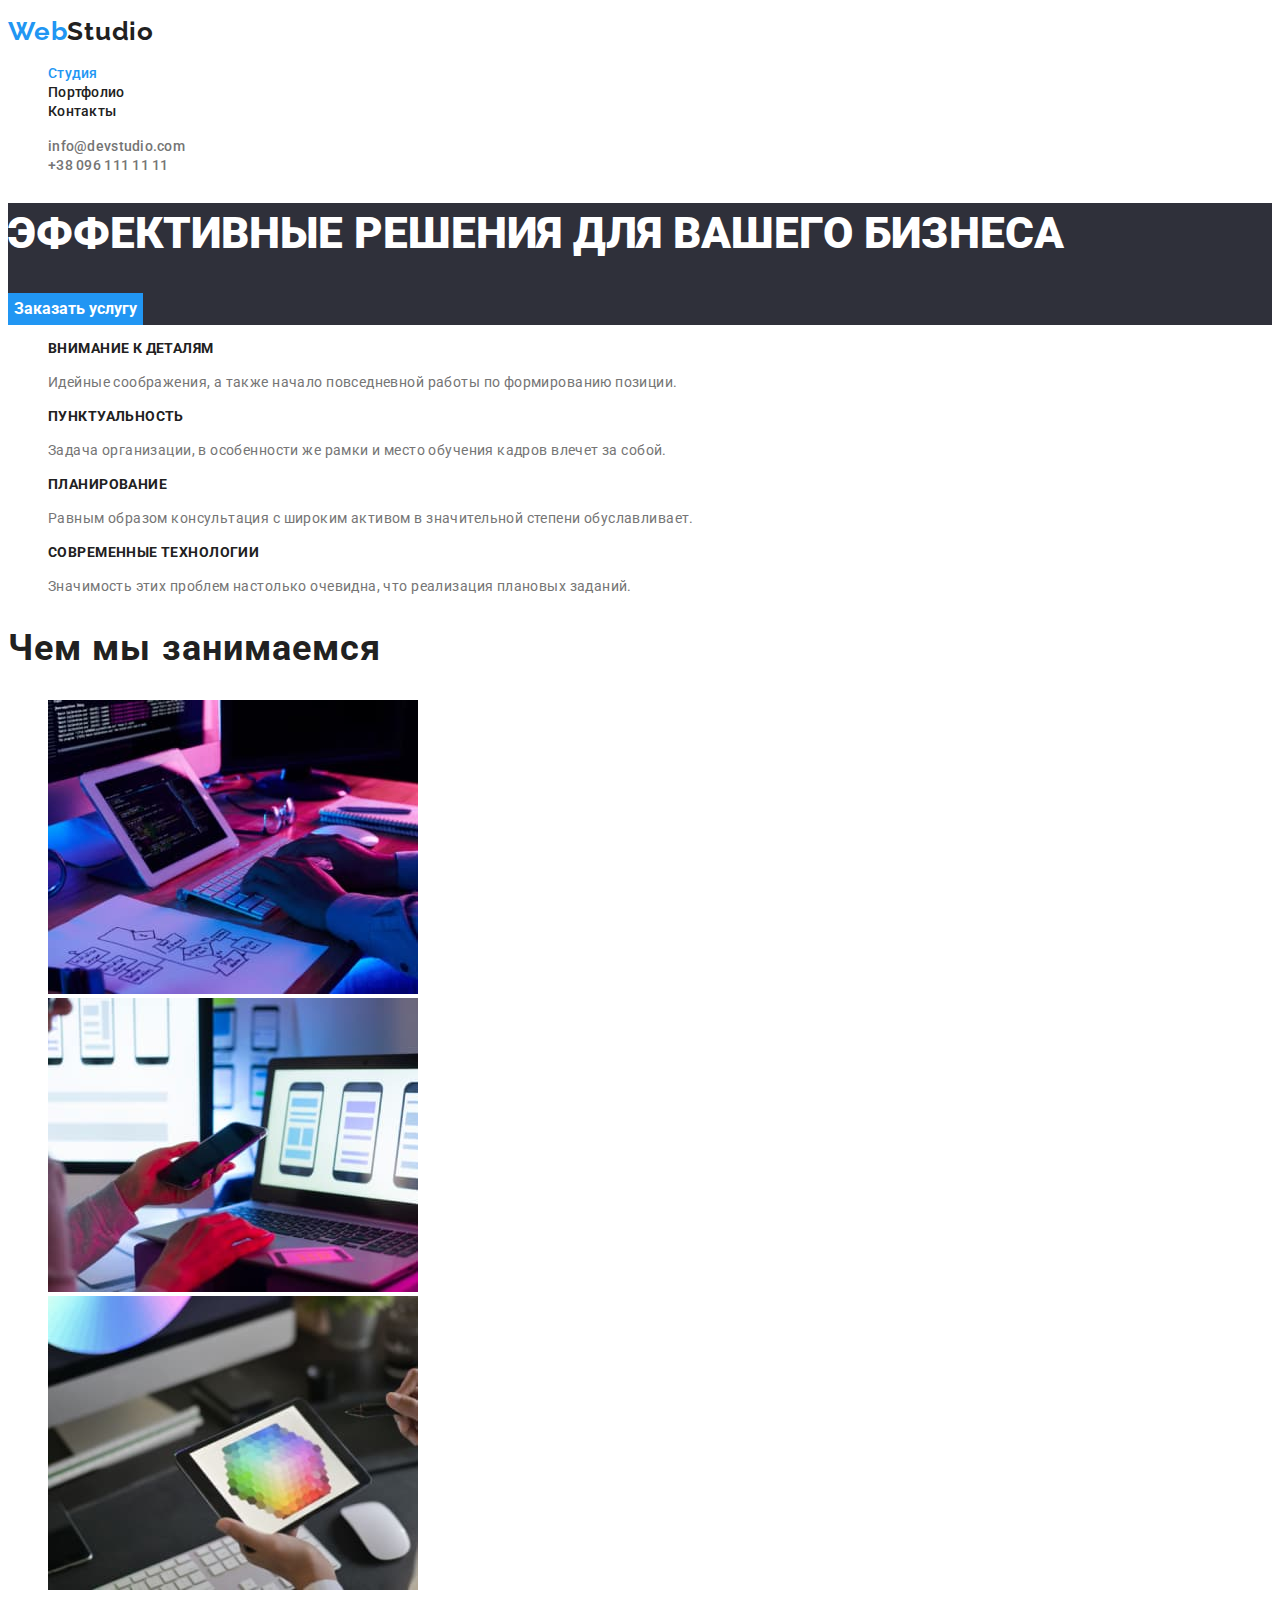
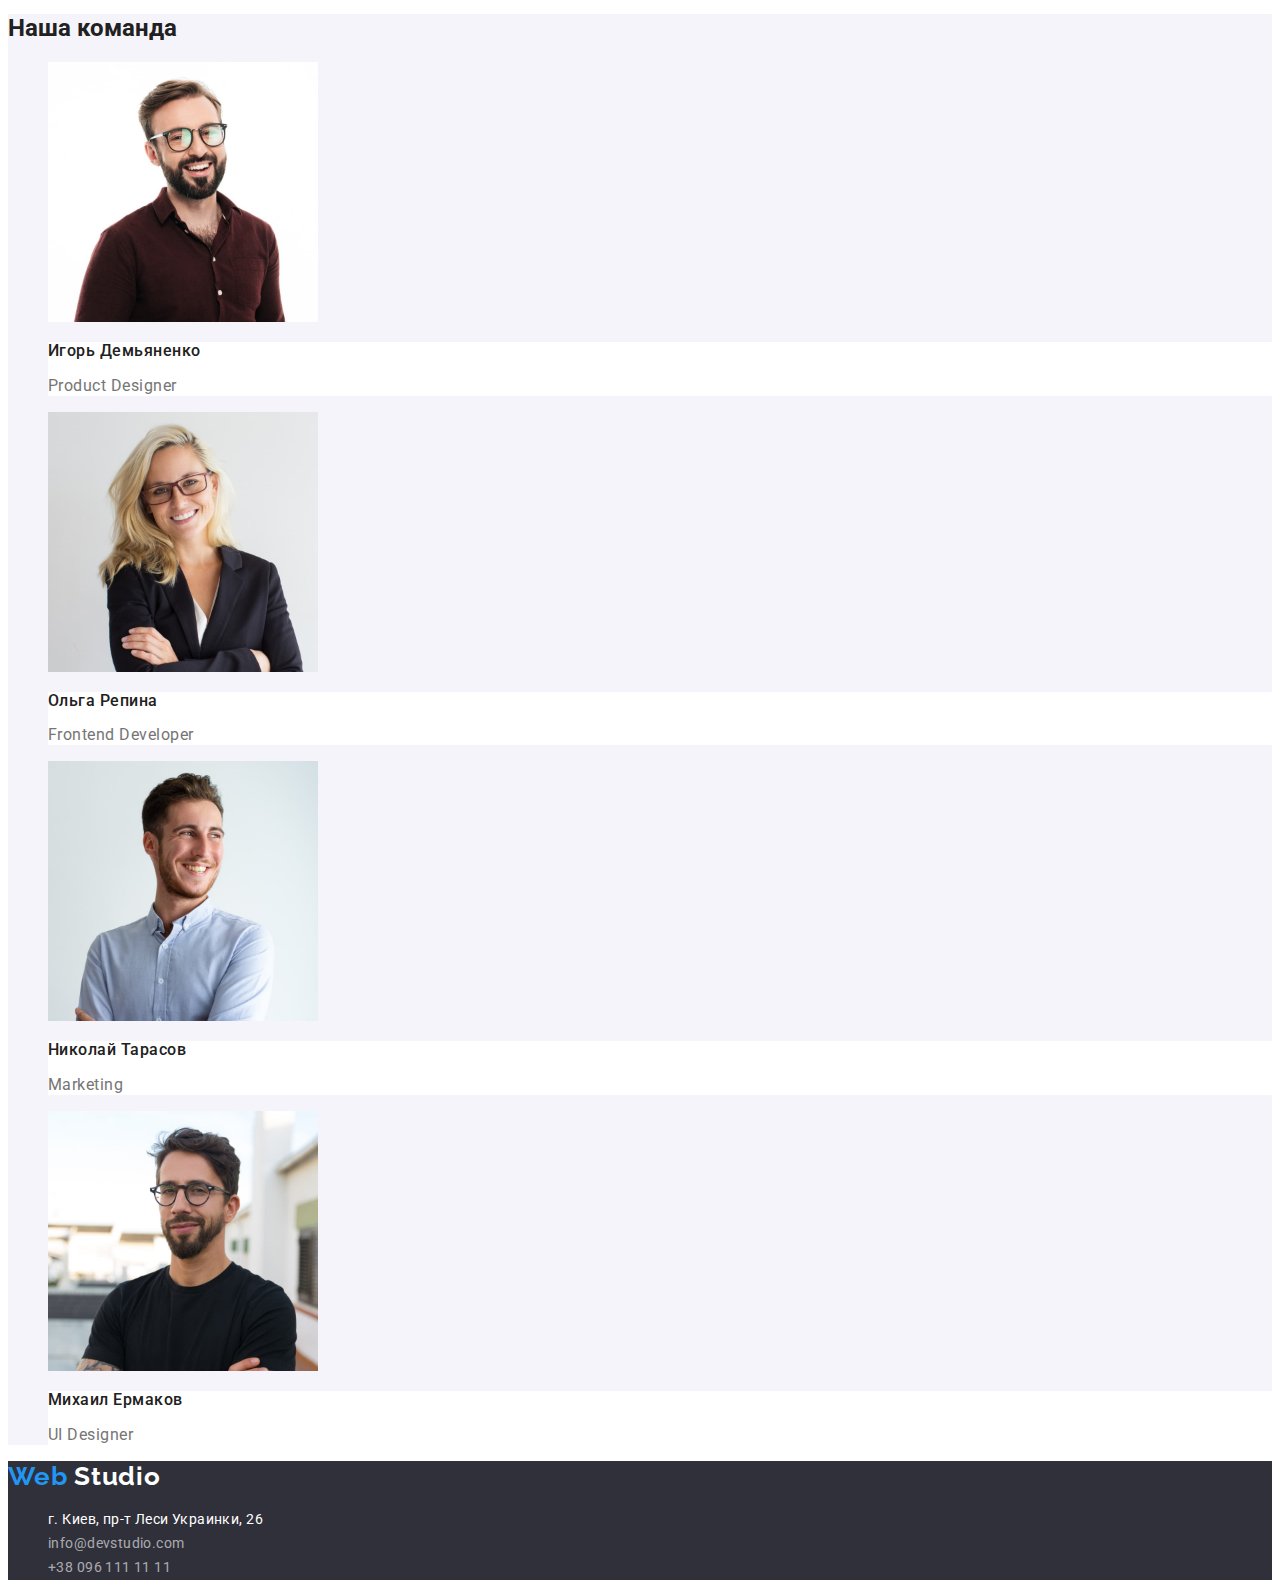
<file: index.html>
<!DOCTYPE html>
<html lang="ru">
  <head>
    <meta charset="UTF-8" />
    <meta http-equiv="X-UA-Compatible" content="IE=edge" />
    <meta name="viewport" content="width=device-width, initial-scale=1.0" />
    <title>WebStudio</title>
    <link rel="stylesheet" href="css/styles.css" />
    <link rel="preconnect" href="https://fonts.googleapis.com" />
    <link rel="preconnect" href="https://fonts.gstatic.com" crossorigin />
    <link
      href="https://fonts.googleapis.com/css2?family=Raleway:wght@700&family=Roboto:wght@400;500;700;900&display=swap"
      rel="stylesheet"
    />
  </head>

  <body>
    <p class="sheet"></p>
    <header class="head">
      <nav>
        <a href="" class="title-header"
          >Web<span class="studio-title-header">Studio</span></a
        >
        <ul class="pages">
          <li class="sheet">
            <a class="link-page current" href="index.html">Студия</a>
          </li>
          <li class="sheet">
            <a class="link-page" href="portfolio.html">Портфолио</a>
          </li>
          <li class="sheet"><a class="link-page" href="">Контакты</a></li>
        </ul>
      </nav>

      <ul>
        <li class="sheet">
          <a class="contact-header" href="mailto:info@devstudio.com"
            >info@devstudio.com</a
          >
        </li>
        <li class="sheet">
          <a class="contact-header" href="tel:+380961111111"
            >+38 096 111 11 11</a
          >
        </li>
      </ul>
    </header>
    <main>
      <section class="hero">
        <h1 class="hero-title">Эффективные решения для вашего бизнеса</h1>
        <button type="button" class="hero-bth">Заказать услугу</button>
      </section>
      <section>
        <h2 class="power">Особенности</h2>
        <ul>
          <li class="sheet">
            <h3 class="features">Внимание к деталям</h3>
            <p class="description">
              Идейные соображения, а также начало повседневной работы по
              формированию позиции.
            </p>
          </li>
          <li class="sheet">
            <h3 class="features">Пунктуальность</h3>
            <p class="description">
              Задача организации, в особенности же рамки и место обучения кадров
              влечет за собой.
            </p>
          </li>
          <li class="sheet">
            <h3 class="features">Планирование</h3>
            <p class="description">
              Равным образом консультация с широким активом в значительной
              степени обуславливает.
            </p>
          </li>
          <li class="sheet">
            <h3 class="features">Современные технологии</h3>
            <p class="description">
              Значимость этих проблем настолько очевидна, что реализация
              плановых заданий.
            </p>
          </li>
        </ul>
      </section>
      <section class="doit-main">
        <h2 class="doit">Чем мы занимаемся</h2>
        <ul>
          <li class="sheet">
            <img
              src="images/imgindex/imgP.jpg"
              alt="Программирование"
              width="370"
              height="294"
            />
          </li>

          <li class="sheet">
            <img
              src="images/imgindex/imgS.jpg"
              alt="Создание сайтов"
              width="370"
              height="294"
            />
          </li>
          <li class="sheet">
            <img
              src="images/imgindex/imgD.jpg"
              alt="Создание дизайна"
              width="370"
              height="294"
            />
          </li>
        </ul>
      </section>
      <section class="team-main">
        <h2 class="team">Наша команда</h2>
        <ul>
          <li class="sheet">
            <img
              src="images/imgindex/img-3(1).jpg"
              alt="Дизайнер"
              width="270"
              height="260"
            />
          </li>
          <li class="background">
            <h3 class="worker">Игорь Демьяненко</h3>
            <p lang="en" class="position">Product Designer</p>
          </li>

          <li class="sheet">
            <img
              src="images/imgindex/img-2(1).jpg "
              alt="Фронтенд Программист"
              width="270"
              height="260"
            />
          </li>

          <li class="background">
            <h3 class="worker">Ольга Репина</h3>
            <p lang="en" class="position">Frontend Developer</p>
          </li>

          <li class="sheet">
            <img
              src="images/imgindex/img-1(1).jpg "
              alt="Маркетолог"
              width="270"
              height="260"
            />
          </li>
          <li class="background">
            <h3 class="worker">Николай Тарасов</h3>
            <p lang="en" class="position">Marketing</p>
          </li>

          <li class="sheet">
            <img
              src="images/imgindex/img4(1).jpg "
              alt="UI Дизайнер"
              width="270"
              height="260"
            />
          </li>
          <li class="background">
            <h3 class="worker">Михаил Ермаков</h3>
            <p lang="en" class="position">UI Designer</p>
          </li>
        </ul>
      </section>
    </main>
    <footer class="footer">
      <a class="title-footer" href=""
        >Web <span class="studio-title-footer">Studio</span></a
      >
      <address>
        <ul>
          <li class="sheet">
            <a
              class="map"
              href="https://goo.gl/maps/Kd6ppjiieiiWhtUa8"
              target="_blank"
              rel="noopener noreferrer nofollow "
              >г. Киев, пр-т Леси Украинки, 26</a
            >
          </li>

          <li class="sheet">
            <a class="contact-footer" href="mailto:info@devstudio.com"
              >info@devstudio.com</a
            >
          </li>

          <li class="sheet">
            <a class="contact-footer" href="tel:+380961111111"
              >+38 096 111 11 11</a
            >
          </li>
        </ul>
      </address>
    </footer>
  </body>
</html>
</file>
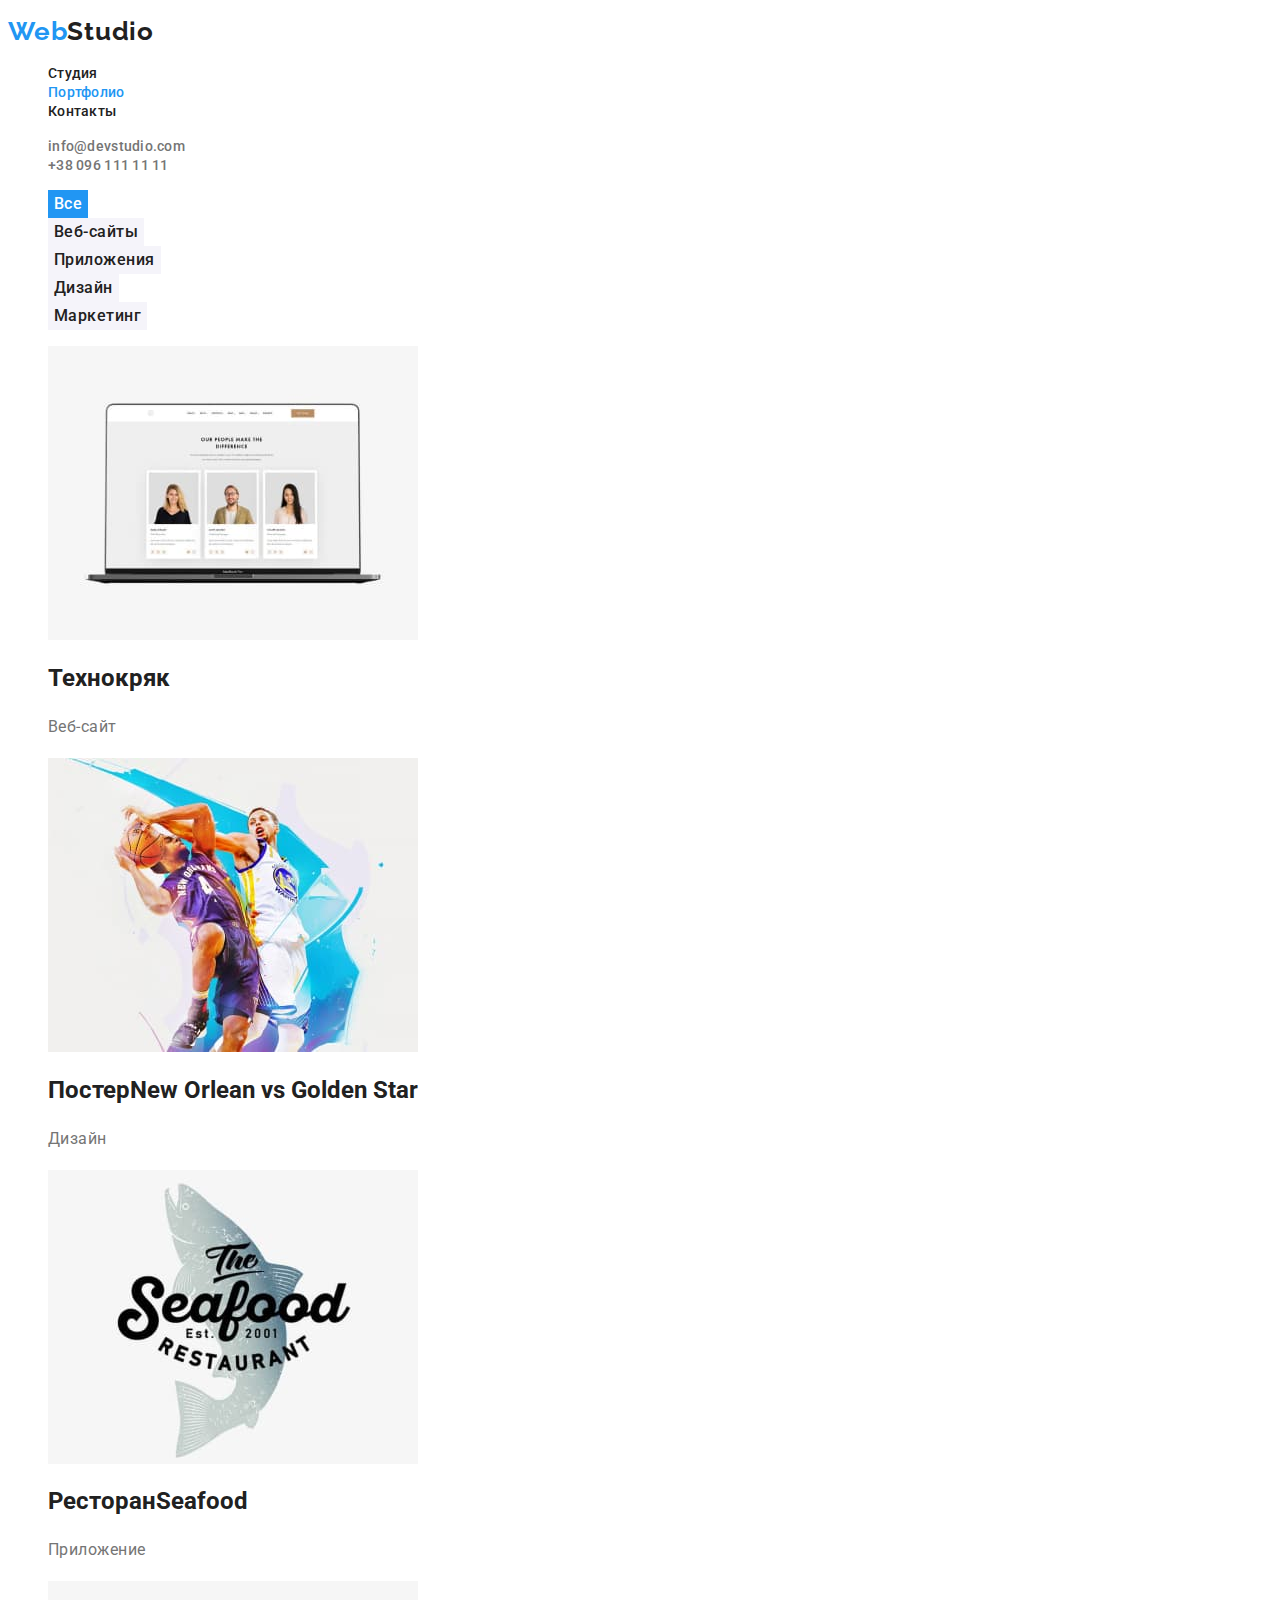
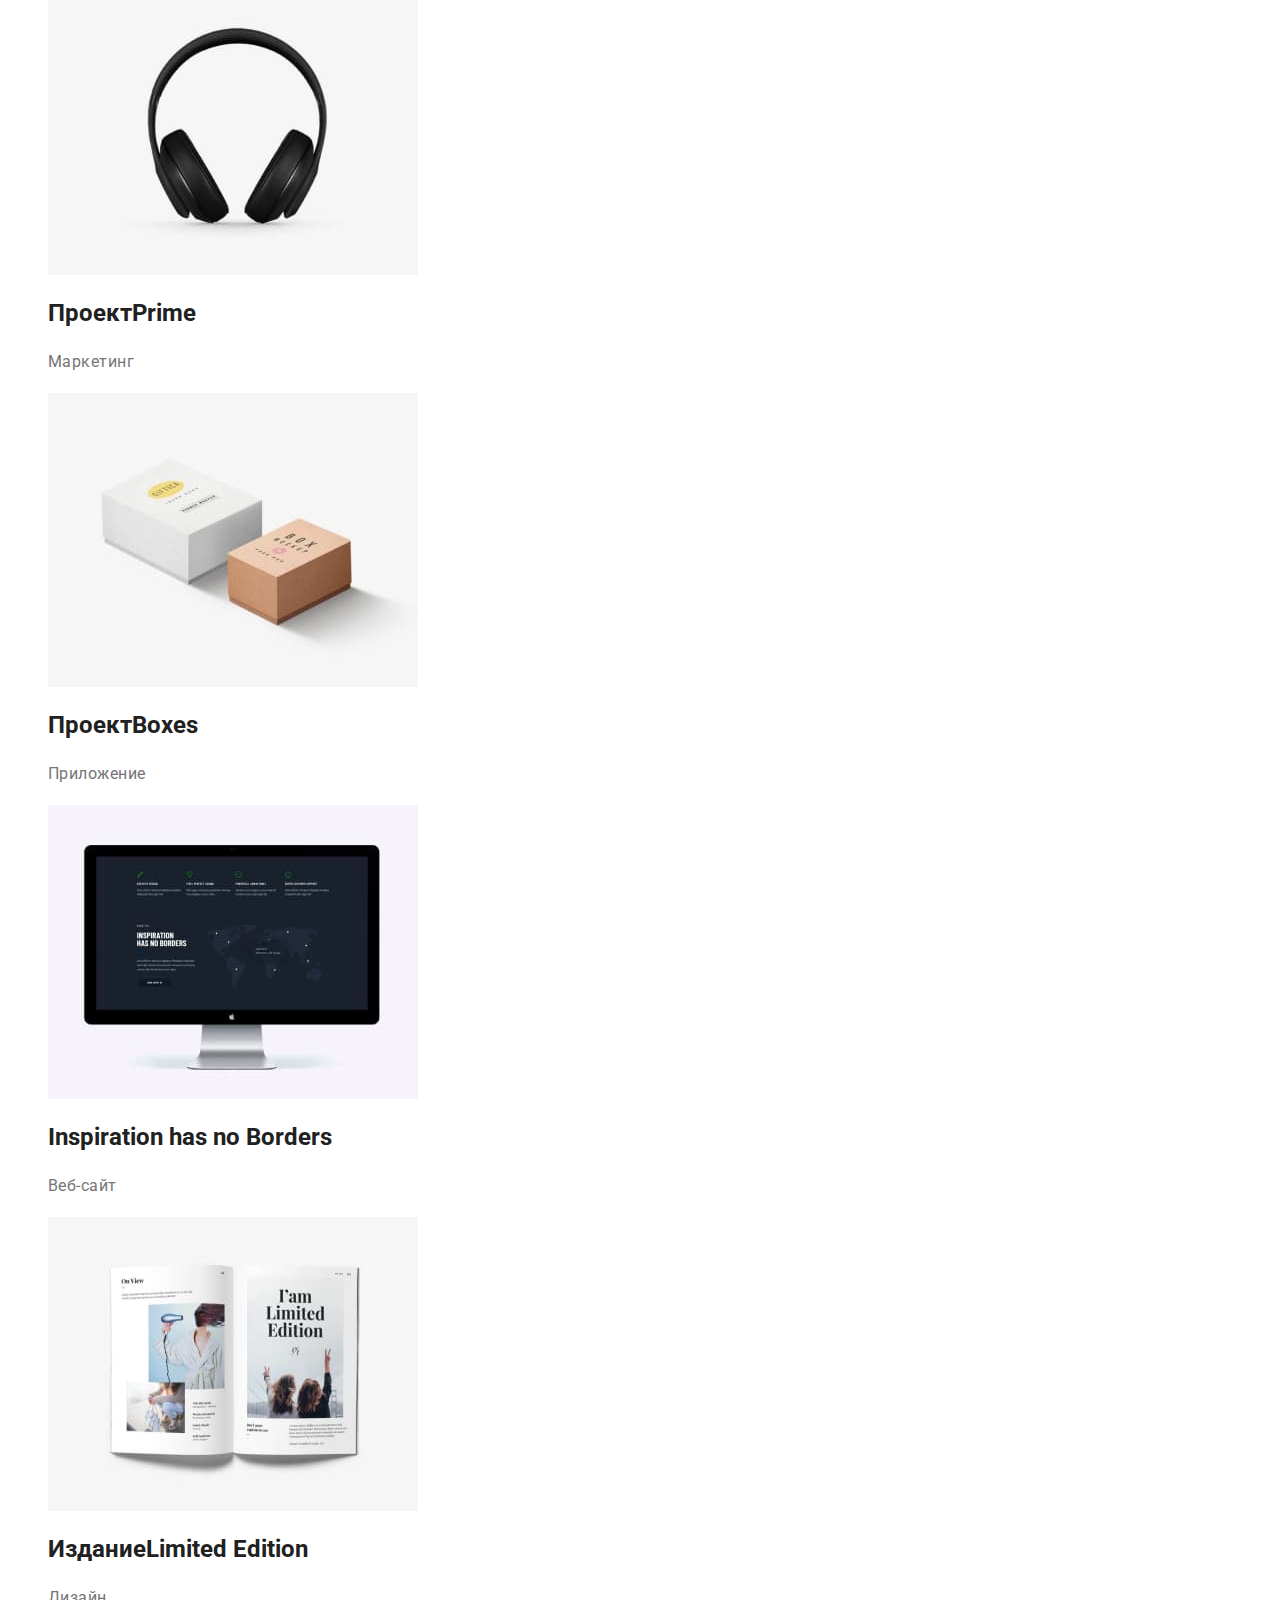
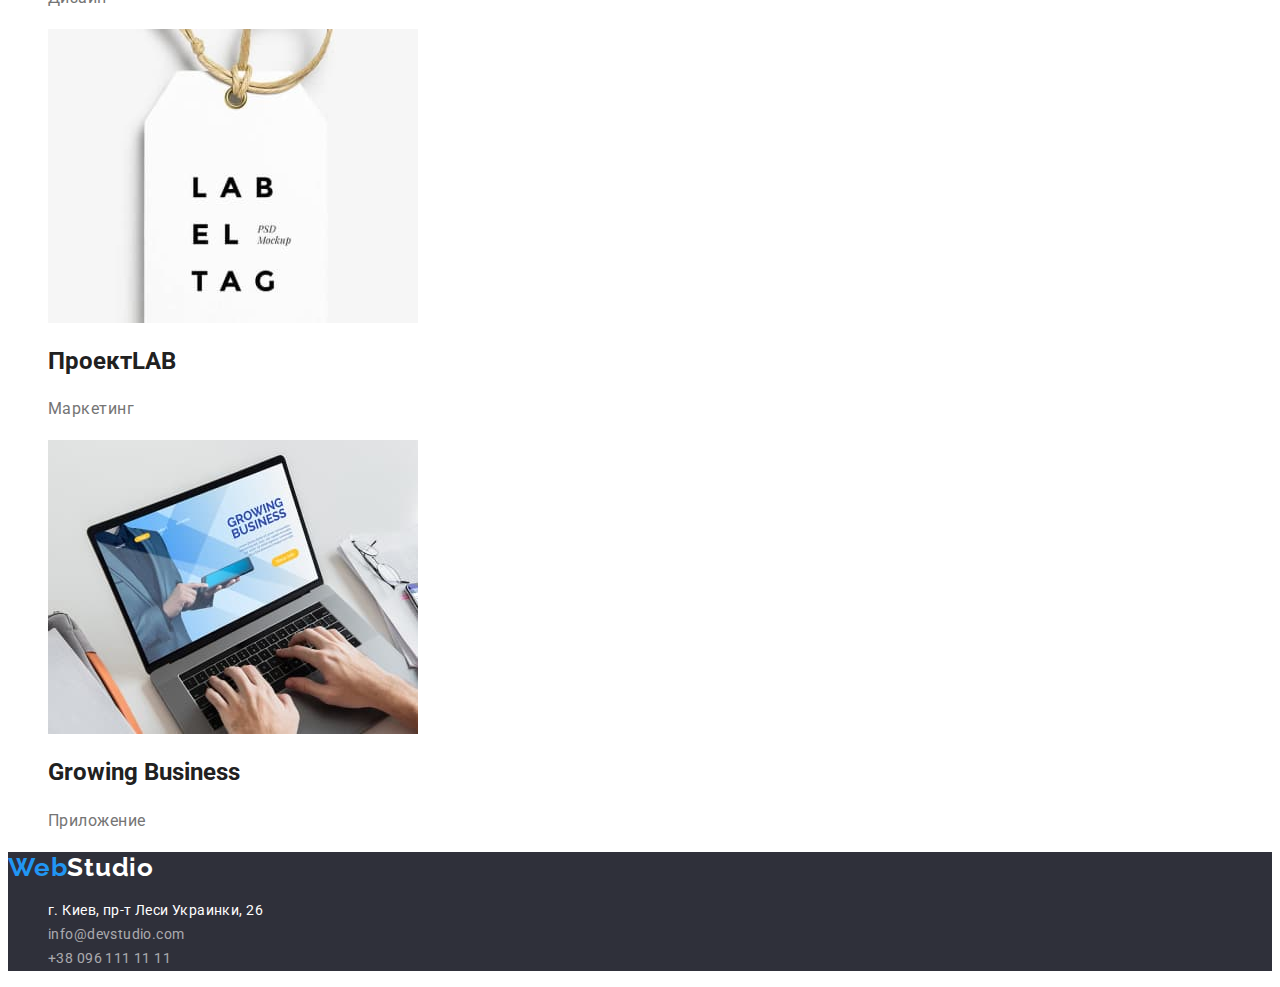
<file: portfolio.html>
<!DOCTYPE html>
<html lang="ru">
  <head>
    <meta charset="UTF-8" />
    <meta http-equiv="X-UA-Compatible" content="IE=edge" />
    <meta name="viewport" content="width=device-width, initial-scale=1.0" />
    <title>Портфолио</title>
    <link rel="stylesheet" href="css/styles.css" />
    <link rel="preconnect" href="https://fonts.googleapis.com" />
    <link rel="preconnect" href="https://fonts.gstatic.com" crossorigin />
    <link
      href="https://fonts.googleapis.com/css2?family=Raleway:wght@700&display=swap"
      rel="stylesheet"
    />
    <link rel="preconnect" href="https://fonts.googleapis.com" />
    <link rel="preconnect" href="https://fonts.gstatic.com" crossorigin />
    <link
      href="https://fonts.googleapis.com/css2?family=Roboto:wght@400;500;700;900&display=swap"
      rel="stylesheet"
    />
  </head>

  <body>
    <p class="sheet"></p>
    <header>
      <nav>
        <a href="" class="title-header"
          >Web<span class="studio-title-header">Studio</span></a
        >
        <ul>
          <li class="sheet">
            <a class="link-page" href="index.html">Студия</a>
          </li>
          <li class="sheet">
            <a class="link-page current" href="portfolio.html">Портфолио</a>
          </li>
          <li class="sheet"><a class="link-page" href="">Контакты</a></li>
        </ul>
      </nav>

      <ul>
        <li class="sheet">
          <a class="contact-header" href="mailto:info@devstudio.com"
            >info@devstudio.com</a
          >
        </li>
        <li class="sheet">
          <a class="contact-header" href="tel:+380961111111"
            >+38 096 111 11 11</a
          >
        </li>
      </ul>
    </header>
    <main>
      <section class="filters">
        <ul>
         <h1 class="button-nav">Фильтр</h1>
          <li class="sheet">
            <button type="button" class="bth-all current">Все</button>
          </li>
          <li class="sheet">
            <button type="button" class="bth-web">Веб-сайты</button>
          </li>
          <li class="sheet">
            <button type="button" class="bth-app">Приложения</button>
          </li>
          <li class="sheet">
            <button type="button" class="bth-design">Дизайн</button>
          </li>
          <li class="sheet">
            <button type="button" class="bth-market">Маркетинг</button>
          </li>
        </ul>

        <ul>
          <li class="sheet">
            <img
              src="images/imgportfolio/imgTehno.jpg"
              alt="Ноутбук"
              width="370px;"
              height="294px;"
            />
            <h2 class="specification">Технокряк</h2>
            <p class="definition">Веб-сайт</p>
          </li>
          <li class="sheet">
            <img
              src="images/imgportfolio/imgstars.jpg"
              alt="Баскетболисты"
              width="370px;"
              height="294px;"
            />
            <h2 class="specification">
              Постер<span lang="en">New Orlean vs Golden Star</span>
            </h2>
            <p class="definition">Дизайн</p>
          </li>
          <li class="sheet">
            <img
              src="images/imgportfolio/imgseafood.jpg"
              alt="Лого Ресторана"
              width="370px;"
              height="294px;"
            />
            <h2 class="specification">
              Ресторан<span lang="en">Seafood</span>
            </h2>
            <p class="definition">Приложение</p>
          </li>
          <li class="sheet">
            <img
              src="images/imgportfolio/imgprime.jpg"
              alt="Наушники"
              width="370px;"
              height="294px;"
            />
            <h2 class="specification">Проект<span lang="en">Prime</span></h2>
            <p class="definition">Маркетинг</p>
          </li>
          <li class="sheet">
            <img
              src="images/imgportfolio/imgbox.jpg"
              alt="Коробки"
              width="370px;"
              height="294px;"
            />
            <h2 class="specification">Проект<span lang="en">Boxes</span></h2>
            <p class="definition">Приложение</p>
          </li>
          <li class="sheet">
            <img
              src="images/imgportfolio/imgihnb.jpg"
              alt="Монитор"
              width="370px;"
              height="294px;"
            />
            <h2 class="specification">Inspiration has no Borders</h2>
            <p class="definition">Веб-сайт</p>
          </li>
          <li class="sheet">
            <img
              src="images/imgportfolio/imgle.jpg"
              alt=" Книга"
              width="370px;"
              height="294px;"
            />
            <h2 class="specification">
              Издание<span lang="en">Limited Edition</span>
            </h2>
            <p class="definition">Дизайн</p>
          </li>
          <li class="sheet">
            <img
              src="images/imgportfolio/imglab.jpg"
              alt="Бирка"
              width="370px;"
              height="294px;"
            />
            <h2 class="specification">Проект<span lang="en">LAB</span></h2>
            <p class="definition">Маркетинг</p>
          </li>
          <li class="sheet">
            <img
              src="images/imgportfolio/imggb.jpg"
              alt="Бизнес ноут"
              width="370px;"
              height="294px;"
            />
            <h2 class="specification">Growing Business</h2>
            <p class="definition">Приложение</p>
          </li>
        </ul>
      </section>
    </main>
    <footer class="footer">
      <a href="" class="title-footer"
        >Web<span class="studio-title-footer">Studio</span></a
      >
      <address>
        <ul>
          <li class="sheet">
            <a
              class="map"
              href="https://goo.gl/maps/Kd6ppjiieiiWhtUa8"
              target="_blank"
              rel="noopener noreferrer nofollow "
              >г. Киев, пр-т Леси Украинки, 26</a
            >
          </li>

          <li class="sheet">
            <a class="contact-footer" href="mailto:info@devstudio.com"
              >info@devstudio.com</a
            >
          </li>

          <li class="sheet">
            <a class="contact-footer" href="tel:+380961111111"
              >+38 096 111 11 11</a
            >
          </li>
        </ul>
      </address>
    </footer>
  </body>
</html>
</file>
<file: css/styles.css>
body {
    color: #212121;
    background: #ffffff;
    font-family: "Roboto", sans-serif;
    font-weight: bold;
  }
  .sheet {
    list-style-type: none;
  }
  
  /*--header--*/
  .title-header {
    font-family: "Raleway", sans-serif;
    font-style: normal;
    font-weight: bold;
    font-size: 26px;
    line-height: 1.19;
    letter-spacing: 0.03em;
    color: #2196f3;
    text-decoration: none;
  }
  .studio-title-header {
    font-family: "Raleway", sans-serif;
    font-style: normal;
    font-weight: bold;
    font-size: 26px;
    line-height: 1.19;
    letter-spacing: 0.03em;
    color: #212121;
    text-decoration: none;
  }
  .link-page {
    font-style: normal;
    font-weight: 500;
    font-size: 14px;
    line-height: 1.14;
    letter-spacing: 0.02em;
    color: #212121;
    text-decoration: none;
  }
  .link-page:hover,
  .link-page:focus {
    color: #2196f3;
  }
  .link-page.current {
    color: #2196f3;
  }
  .contact-header {
    font-family: "Roboto", sans-serif;
    font-style: normal;
    font-weight: 500;
    font-size: 14px;
    line-height: 1.14;
    letter-spacing: 0.02em;
    color: #757575;
    text-decoration: none;
  }
  .contact-header:hover,
  .contact-header:focus {
    color: #2196f3;
  }
  /*--main--*/
  .hero {
    background: #2f303a;
  }
  .hero-title {
    font-family: "Roboto", sans-serif;
    font-style: normal;
    font-weight: 900;
    font-size: 44px;
    line-height: 60px;
    color: #ffffff;
    text-transform: uppercase;
  }
  .hero-bth {
    font-family: "Roboto", sans-serif;
    background: #2196f3;
    color: #ffffff;
    cursor: pointer;
    border: none;
    font-style: normal;
    font-weight: bold;
    font-size: 16px;
    line-height: 1.875;
  }
  .power {
    display: none;
  }
  .features {
    font-family: "Roboto", sans-serif;
    font-style: normal;
    font-weight: bold;
    font-size: 14px;
    line-height: 1.14;
    letter-spacing: 0.03em;
    color: #212121;
    text-transform: uppercase;
  }
  .description {
    font-family: "Roboto", sans-serif;
    font-weight: normal;
    font-size: 14px;
    line-height: 1.71;
    letter-spacing: 0.03em;
    color: #757575;
  }
  .doit {
    font-family: "Roboto", sans-serif;
    font-style: normal;
    font-weight: bold;
    font-size: 36px;
    line-height: 1.16;
    letter-spacing: 0.03em;
    color: #212121;
  }
  .team-main {
    background: #f5f4fa;
  }
  
  .background {
    background: #ffffff;
  }
  
  .worker {
    font-family: "Roboto", sans-serif;
    font-style: normal;
    font-weight: 500;
    font-size: 16px;
    line-height: 1.18;
    letter-spacing: 0.03em;
  }
  .position {
    font-family: "Roboto", sans-serif;
    font-style: normal;
    font-weight: normal;
    font-size: 16px;
    line-height: 1.18;
    letter-spacing: 0.03em;
    color: #757575;
  }

  .background{
    list-style: none;
  }
  /*--footer--*/
  .footer {
    background: #2f303a;
  }
  .title-footer {
    font-family: "Raleway", sans-serif;
    font-style: normal;
    font-weight: bold;
    font-size: 26px;
    line-height: 1.19;
    letter-spacing: 0.03em;
    color: #2196f3;
    text-decoration: none;
  }
  .studio-title-footer {
    font-family: "Raleway", sans-serif;
    font-style: normal;
    font-weight: bold;
    font-size: 26px;
    line-height: 1.19;
    letter-spacing: 0.03em;
    color: #ffffff;
    text-decoration: none;
  }
  .map {
    font-family: "Roboto", sans-serif;
    font-style: normal;
    font-weight: normal;
    font-size: 14px;
    line-height: 1.71;
    letter-spacing: 0.03em;
    color: #ffffff;
    text-decoration: none;
  }
  .map:hover,
  .map:focus {
    color: #2196f3;
  }
  .contact-footer {
    font-family: "Roboto", sans-serif;
    font-style: normal;
    font-weight: normal;
    font-size: 14px;
    line-height: 1.71;
    letter-spacing: 0.03em;
    color: rgba(255, 255, 255, 0.6);
    text-decoration: none;
  }
  
  .contact-footer:hover,
  .contact-footer:focus {
    color: #2196f3;
  }
  /*---Portfolio---*/
  .button-nav{
    display: none;
  }
  .bth-all {
    font-family: "Roboto", sans-serif;
    font-style: normal;
    font-weight: 500;
    font-size: 16px;
    line-height: 1.625;
    letter-spacing: 0.03em;
    color: #212121;
    background: #f5f4fa;
    cursor: pointer;
    border: none;
  }
  .bth-all.current {
    color: #ffffff;
    background: #2196f3;
  }
  .bth-all:focus,
  .bth-all:hover {
    background: #2196f3;
    color: #ffffff;
  }
  
  .bth-web {
    font-family: "Roboto", sans-serif;
    font-style: normal;
    font-weight: 500;
    font-size: 16px;
    line-height: 1.625;
    letter-spacing: 0.03em;
    color: #212121;
    background: #f5f4fa;
    cursor: pointer;
    border: none;
  }
  .bth-web:focus,
  .bth-web:hover {
    background: #2196f3;
    color: #ffffff;
  }
  
  .bth-web.current {
    color: #ffffff;
    background: #2196f3;
  }
  
  .bth-app {
    font-family: "Roboto", sans-serif;
    font-style: normal;
    font-weight: 500;
    font-size: 16px;
    line-height: 1.625;
    letter-spacing: 0.03em;
    color: #212121;
    background: #f5f4fa;
    cursor: pointer;
    border: none;
  }
  .bth-app:focus,
  .bth-app:hover {
    background: #2196f3;
    color: #ffffff;
  }
  
  .bth-app.current {
    color: #ffffff;
    background: #2196f3;
  }
  
  .bth-design {
    font-family: "Roboto", sans-serif;
    font-style: normal;
    font-weight: 500;
    font-size: 16px;
    line-height: 1.625;
    letter-spacing: 0.03em;
    color: #212121;
    background: #f5f4fa;
    cursor: pointer;
    border: none;
  }
  .bth-design:focus,
  .bth-design:hover {
    background: #2196f3;
    color: #ffffff;
  }
  .bth-design.current {
    color: #ffffff;
    background: #2196f3;
  }
  
  .bth-market {
    font-family: "Roboto", sans-serif;
    font-style: normal;
    font-weight: 500;
    font-size: 16px;
    line-height: 1.625;
    letter-spacing: 0.03em;
    color: #212121;
    background: #f5f4fa;
    cursor: pointer;
    border: none;
  }
  .bth-market:focus,
  .bth-market:hover {
    background: #2196f3;
    color: #ffffff;
  }
  
  .bth-market.current {
    color: #ffffff;
    background: #2196f3;
  }
  
  .specification > body {
    font-size: 18px;
    line-height: 36px;
    letter-spacing: 0.06em;
  }
  .definition {
    font-family: "Roboto", sans-serif;
    font-size: 16px;
    line-height: 1.875;
    letter-spacing: 0.03em;
    color: #757575;
    font-style: normal;
    font-weight: normal;
  }
</file>
